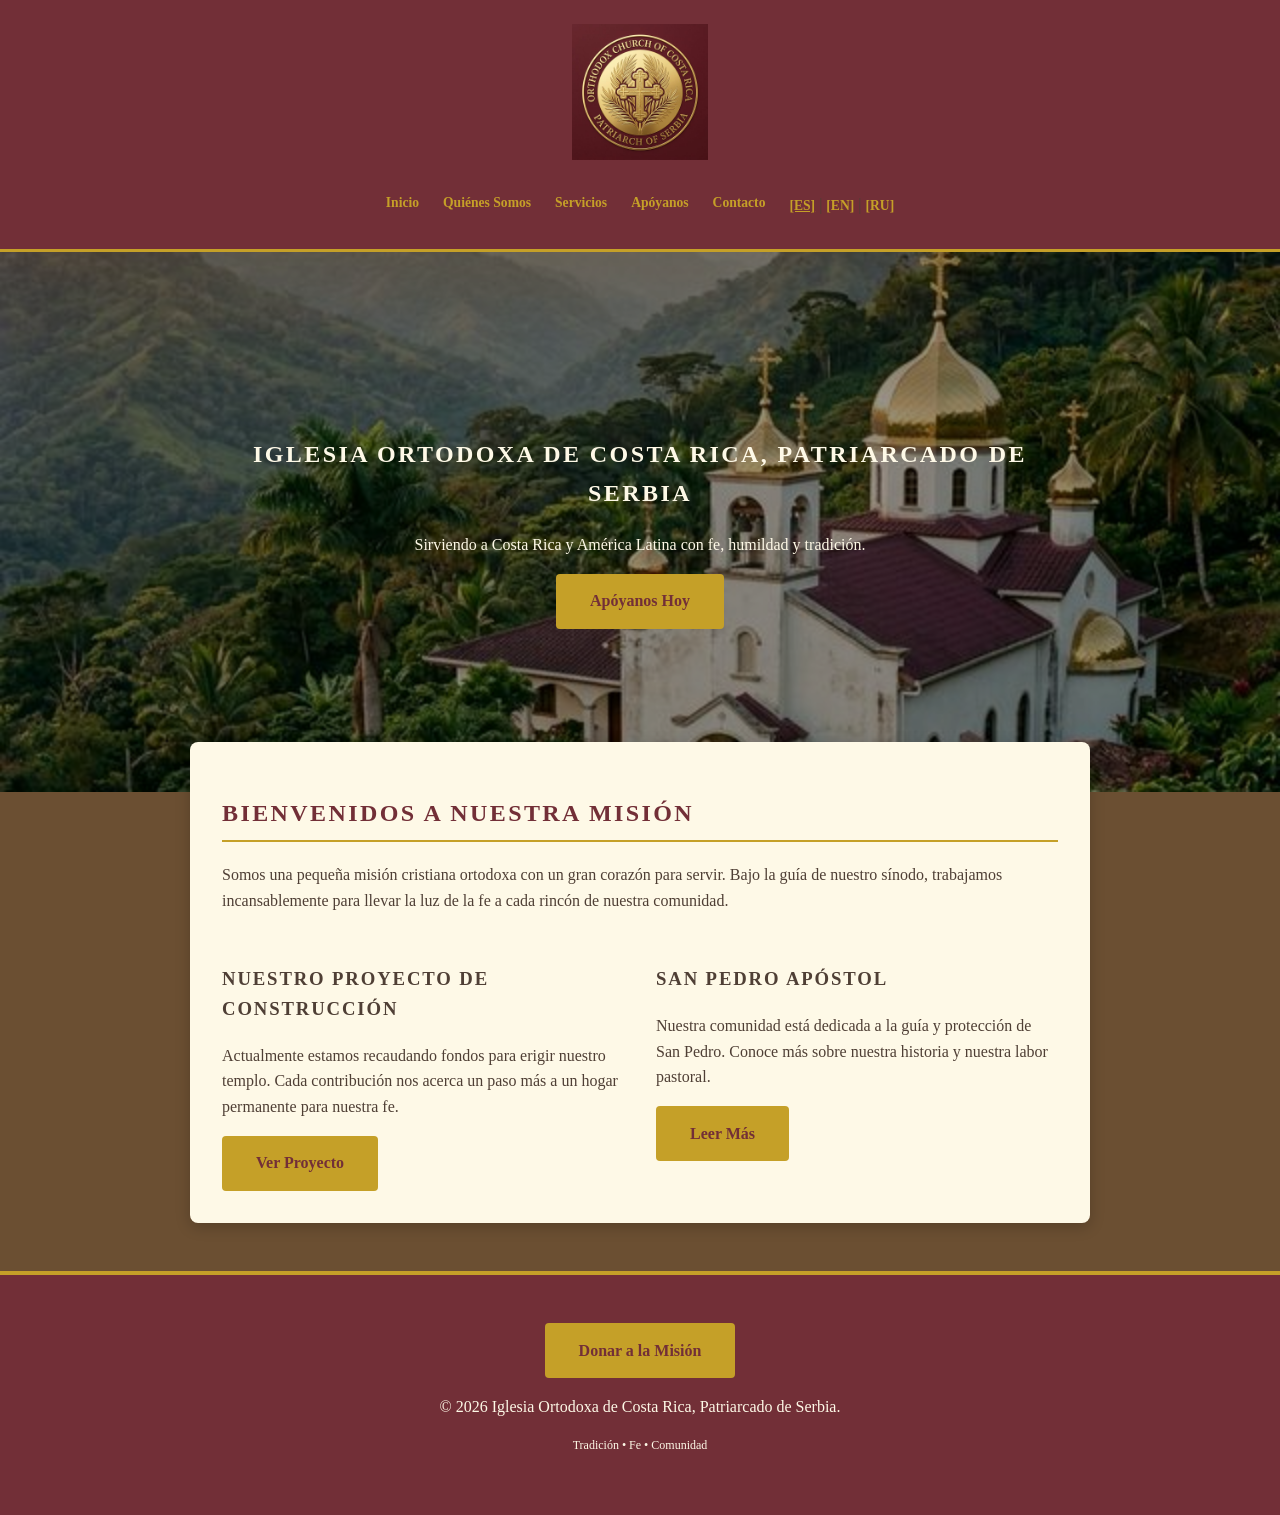
<file: index.html>
<!DOCTYPE html>
<html lang="es">
<head>
    <meta charset="UTF-8">
    <meta name="viewport" content="width=device-width, initial-scale=1.0">
    <title>Misión Cristiana Ortodoxa en Costa Rica</title>
    <link rel="stylesheet" href="css/style.css">
</head>
<body>
    <header>
        <div class="logo-container" style="text-align: center; margin-bottom: 1rem;">
            <img src="assets/images/mission_logo.png" alt="Logo de la Misión" style="height: 136px;">
        </div>
        <nav>
            <a href="index.html">Inicio</a>
            <a href="about.html">Quiénes Somos</a>
            <a href="services.html">Servicios</a>
            <a href="support.html">Apóyanos</a>
            <a href="contact.html">Contacto</a>
            <div class="lang-switch">
                <a href="index.html" style="text-decoration: underline;">[ES]</a> | <a href="index_en.html">[EN]</a> | <a href="index_ru.html">[RU]</a>
            </div>
        </nav>
    </header>

    <section class="hero" style="background-image: url('assets/images/church_hero.png');">
        <div class="hero-content">
            <h1>Iglesia Ortodoxa de Costa Rica, Patriarcado de Serbia</h1>
            <p>Sirviendo a Costa Rica y América Latina con fe, humildad y tradición.</p>
            <a href="support.html" class="button">Apóyanos Hoy</a>
        </div>
    </section>

    <main>
        <h2>Bienvenidos a Nuestra Misión</h2>
        <p>Somos una pequeña misión cristiana ortodoxa con un gran corazón para servir. Bajo la guía de nuestro sínodo, trabajamos incansablemente para llevar la luz de la fe a cada rincón de nuestra comunidad.</p>
        
        <div class="mission-grid" style="display: grid; grid-template-columns: 1fr 1fr; gap: 2rem; margin-top: 2rem;">
            <div>
                <h3>Nuestro Proyecto de Construcción</h3>
                <p>Actualmente estamos recaudando fondos para erigir nuestro templo. Cada contribución nos acerca un paso más a un hogar permanente para nuestra fe.</p>
                <a href="building.html" class="button">Ver Proyecto</a>
            </div>
            <div>
                <h3>San Pedro Apóstol</h3>
                <p>Nuestra comunidad está dedicada a la guía y protección de San Pedro. Conoce más sobre nuestra historia y nuestra labor pastoral.</p>
                <a href="saint_peter.html" class="button">Leer Más</a>
            </div>
        </div>
    </main>

    <footer>
        <div class="footer-button">
            <a href="support.html" class="button">Donar a la Misión</a>
        </div>
        <p>© 2026 Iglesia Ortodoxa de Costa Rica, Patriarcado de Serbia.</p>
        <p style="font-size: 12px; margin-top: 10px;">Tradición • Fe • Comunidad</p>
    </footer>
</body>
</html>
</file>
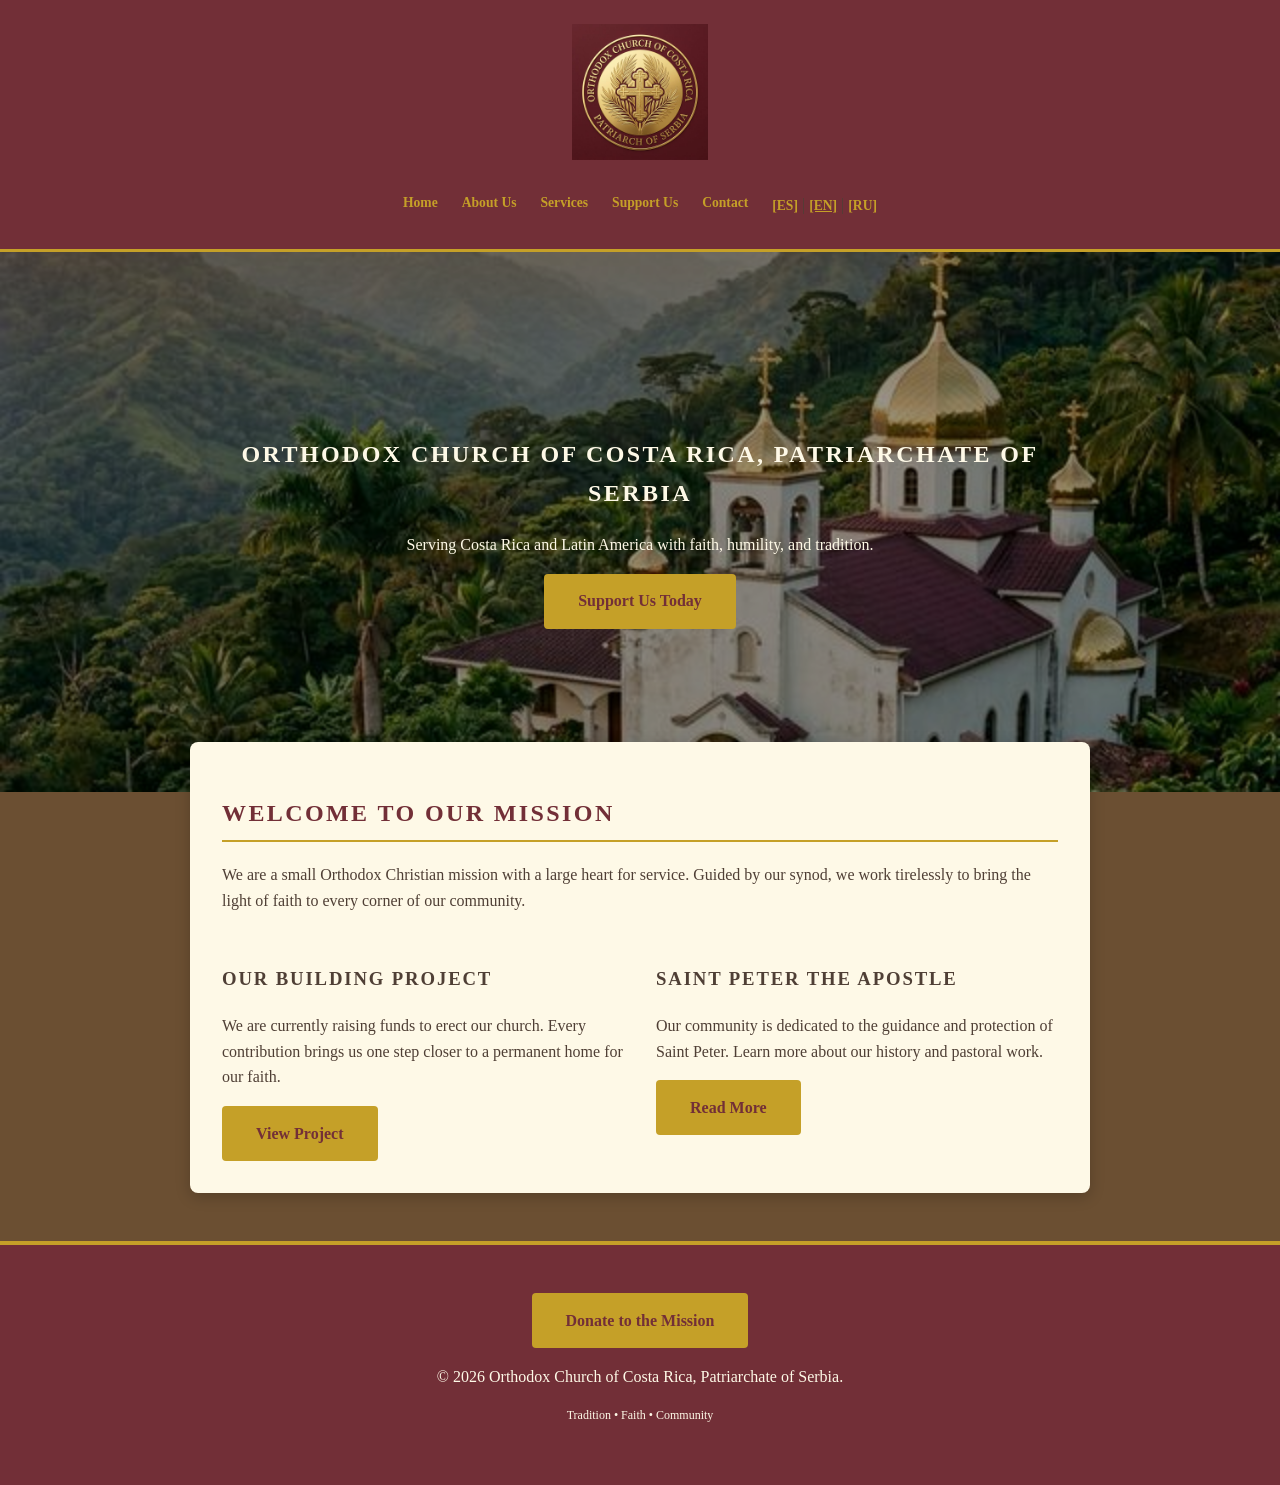
<file: index_en.html>
<!DOCTYPE html>
<html lang="en">
<head>
    <meta charset="UTF-8">
    <meta name="viewport" content="width=device-width, initial-scale=1.0">
    <title>Orthodox Christian Mission in Costa Rica</title>
    <link rel="stylesheet" href="css/style.css">
</head>
<body>
    <header>
        <div class="logo-container" style="text-align: center; margin-bottom: 1rem;">
            <img src="assets/images/mission_logo.png" alt="Mission Logo" style="height: 136px;">
        </div>
        <nav>
            <a href="index_en.html">Home</a>
            <a href="about_en.html">About Us</a>
            <a href="services_en.html">Services</a>
            <a href="support_en.html">Support Us</a>
            <a href="contact_en.html">Contact</a>
            <div class="lang-switch">
                <a href="index.html">[ES]</a> | <a href="index_en.html" style="text-decoration: underline;">[EN]</a> | <a href="index_ru.html">[RU]</a>
            </div>
        </nav>
    </header>

    <section class="hero" style="background-image: url('assets/images/church_hero.png');">
        <div class="hero-content">
            <h1>Orthodox Church of Costa Rica, Patriarchate of Serbia</h1>
            <p>Serving Costa Rica and Latin America with faith, humility, and tradition.</p>
            <a href="support_en.html" class="button">Support Us Today</a>
        </div>
    </section>

    <main>
        <h2>Welcome to Our Mission</h2>
        <p>We are a small Orthodox Christian mission with a large heart for service. Guided by our synod, we work tirelessly to bring the light of faith to every corner of our community.</p>
        
        <div class="mission-grid" style="display: grid; grid-template-columns: 1fr 1fr; gap: 2rem; margin-top: 2rem;">
            <div>
                <h3>Our Building Project</h3>
                <p>We are currently raising funds to erect our church. Every contribution brings us one step closer to a permanent home for our faith.</p>
                <a href="building_en.html" class="button">View Project</a>
            </div>
            <div>
                <h3>Saint Peter the Apostle</h3>
                <p>Our community is dedicated to the guidance and protection of Saint Peter. Learn more about our history and pastoral work.</p>
                <a href="saint_peter_en.html" class="button">Read More</a>
            </div>
        </div>
    </main>

    <footer>
        <div class="footer-button">
            <a href="support_en.html" class="button">Donate to the Mission</a>
        </div>
        <p>© 2026 Orthodox Church of Costa Rica, Patriarchate of Serbia.</p>
        <p style="font-size: 12px; margin-top: 10px;">Tradition • Faith • Community</p>
    </footer>
</body>
</html>
</file>
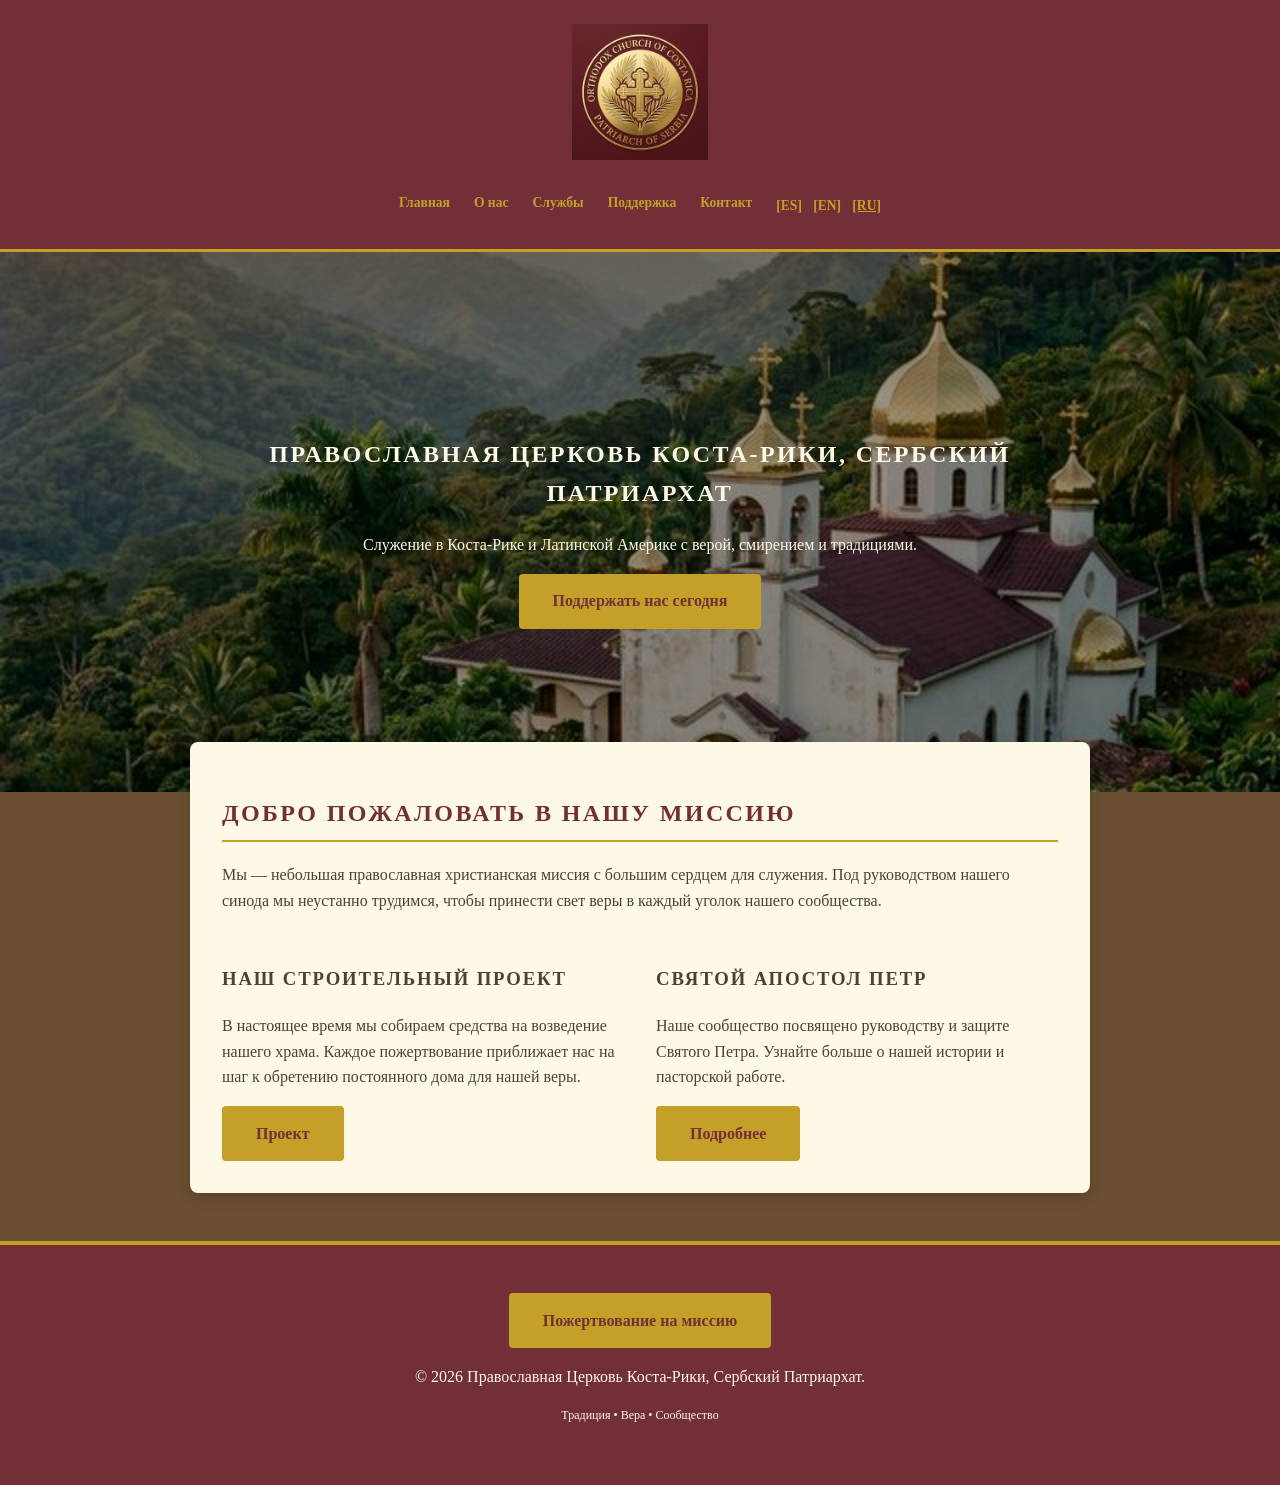
<file: index_ru.html>
<!DOCTYPE html>
<html lang="ru">
<head>
    <meta charset="UTF-8">
    <meta name="viewport" content="width=device-width, initial-scale=1.0">
    <title>Православная христианская миссия в Коста-Рике</title>
    <link rel="stylesheet" href="css/style.css">
</head>
<body>
    <header>
        <div class="logo-container" style="text-align: center; margin-bottom: 1rem;">
            <img src="assets/images/mission_logo.png" alt="Логотип миссии" style="height: 136px;">
        </div>
        <nav>
            <a href="index_ru.html">Главная</a>
            <a href="about_ru.html">О нас</a>
            <a href="services_ru.html">Службы</a>
            <a href="support_ru.html">Поддержка</a>
            <a href="contact_ru.html">Контакт</a>
            <div class="lang-switch">
                <a href="index.html">[ES]</a> | <a href="index_en.html">[EN]</a> | <a href="index_ru.html" style="text-decoration: underline;">[RU]</a>
            </div>
        </nav>
    </header>

    <section class="hero" style="background-image: url('assets/images/church_hero.png');">
        <div class="hero-content">
            <h1>Православная Церковь Коста-Рики, Сербский Патриархат</h1>
            <p>Служение в Коста-Рике и Латинской Америке с верой, смирением и традициями.</p>
            <a href="support_ru.html" class="button">Поддержать нас сегодня</a>
        </div>
    </section>

    <main>
        <h2>Добро пожаловать в нашу миссию</h2>
        <p>Мы — небольшая православная христианская миссия с большим сердцем для служения. Под руководством нашего синода мы неустанно трудимся, чтобы принести свет веры в каждый уголок нашего сообщества.</p>
        
        <div class="mission-grid" style="display: grid; grid-template-columns: 1fr 1fr; gap: 2rem; margin-top: 2rem;">
            <div>
                <h3>Наш строительный проект</h3>
                <p>В настоящее время мы собираем средства на возведение нашего храма. Каждое пожертвование приближает нас на шаг к обретению постоянного дома для нашей веры.</p>
                <a href="building_ru.html" class="button">Проект</a>
            </div>
            <div>
                <h3>Святой апостол Петр</h3>
                <p>Наше сообщество посвящено руководству и защите Святого Петра. Узнайте больше о нашей истории и пасторской работе.</p>
                <a href="saint_peter_ru.html" class="button">Подробнее</a>
            </div>
        </div>
    </main>

    <footer>
        <div class="footer-button">
            <a href="support_ru.html" class="button">Пожертвование на миссию</a>
        </div>
        <p>© 2026 Православная Церковь Коста-Рики, Сербский Патриархат.</p>
        <p style="font-size: 12px; margin-top: 10px;">Традиция • Вера • Сообщество</p>
    </footer>
</body>
</html>
</file>
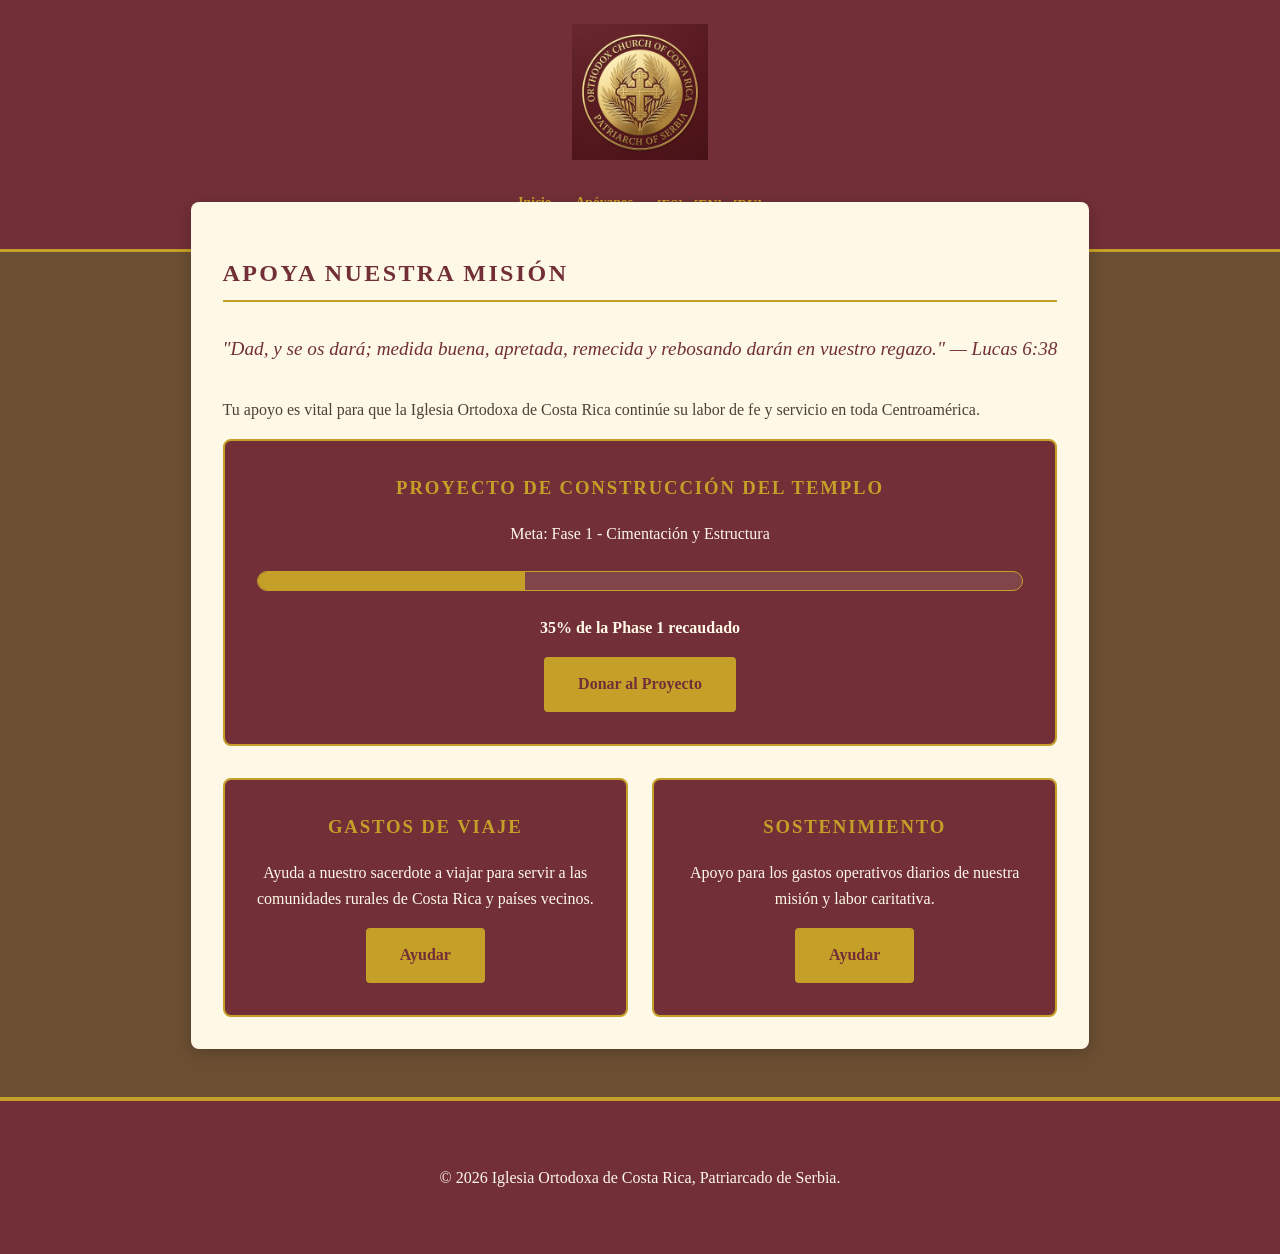
<file: support.html>
<!DOCTYPE html>
<html lang="es">
<head>
    <meta charset="UTF-8">
    <meta name="viewport" content="width=device-width, initial-scale=1.0">
    <title>Apóyanos - Iglesia Ortodoxa de Costa Rica</title>
    <link rel="stylesheet" href="css/style.css">
</head>
<body>
    <header>
        <div class="logo-container" style="text-align: center; margin-bottom: 1rem;">
            <img src="assets/images/mission_logo.png" alt="Logo" style="height: 136px;">
        </div>
        <nav>
            <a href="index.html">Inicio</a>
            <a href="support.html">Apóyanos</a>
            <div class="lang-switch">
                <a href="support.html" style="text-decoration: underline;">[ES]</a> | <a href="support_en.html">[EN]</a> | <a href="support_ru.html">[RU]</a>
            </div>
        </nav>
    </header>

    <main>
        <h2>Apoya Nuestra Misión</h2>
        <p class="mission-statement">"Dad, y se os dará; medida buena, apretada, remecida y rebosando darán en vuestro regazo." — Lucas 6:38</p>
        
        <p>Tu apoyo es vital para que la Iglesia Ortodoxa de Costa Rica continúe su labor de fe y servicio en toda Centroamérica.</p>

        <section class="donation-card">
            <h3>Proyecto de Construcción del Templo</h3>
            <p>Meta: Fase 1 - Cimentación y Estructura</p>
            <div class="progress-container">
                <div class="progress-bar" style="width: 35%;"></div>
            </div>
            <p><strong>35% de la Phase 1 recaudado</strong></p>
            <a href="#" class="button">Donar al Proyecto</a>
        </section>

        <div class="donation-grid">
            <div class="donation-card">
                <h3>Gastos de Viaje</h3>
                <p>Ayuda a nuestro sacerdote a viajar para servir a las comunidades rurales de Costa Rica y países vecinos.</p>
                <a href="#" class="button">Ayudar</a>
            </div>
            <div class="donation-card">
                <h3>Sostenimiento</h3>
                <p>Apoyo para los gastos operativos diarios de nuestra misión y labor caritativa.</p>
                <a href="#" class="button">Ayudar</a>
            </div>
        </div>
    </main>

    <footer>
        <p>© 2026 Iglesia Ortodoxa de Costa Rica, Patriarcado de Serbia.</p>
    </footer>
</body>
</html>
</file>
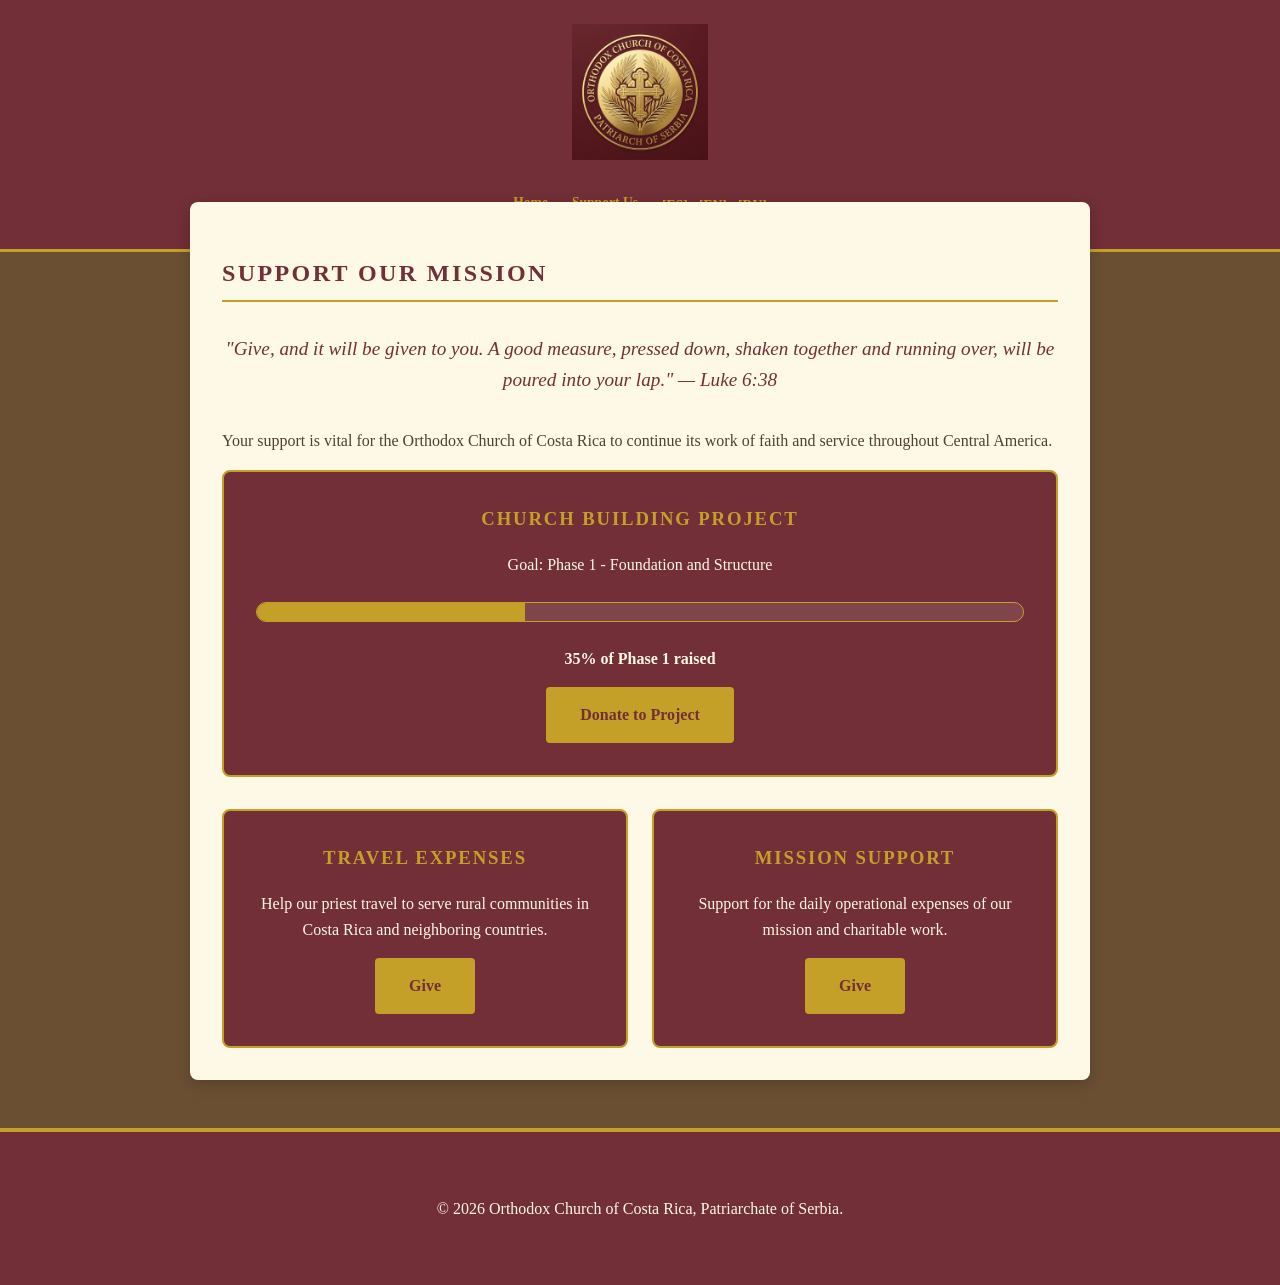
<file: support_en.html>
<!DOCTYPE html>
<html lang="en">
<head>
    <meta charset="UTF-8">
    <meta name="viewport" content="width=device-width, initial-scale=1.0">
    <title>Support Us - Orthodox Church of Costa Rica</title>
    <link rel="stylesheet" href="css/style.css">
</head>
<body>
    <header>
        <div class="logo-container" style="text-align: center; margin-bottom: 1rem;">
            <img src="assets/images/mission_logo.png" alt="Logo" style="height: 136px;">
        </div>
        <nav>
            <a href="index_en.html">Home</a>
            <a href="support_en.html">Support Us</a>
            <div class="lang-switch">
                <a href="support.html">[ES]</a> | <a href="support_en.html" style="text-decoration: underline;">[EN]</a> | <a href="support_ru.html">[RU]</a>
            </div>
        </nav>
    </header>

    <main>
        <h2>Support Our Mission</h2>
        <p class="mission-statement">"Give, and it will be given to you. A good measure, pressed down, shaken together and running over, will be poured into your lap." — Luke 6:38</p>
        
        <p>Your support is vital for the Orthodox Church of Costa Rica to continue its work of faith and service throughout Central America.</p>

        <section class="donation-card">
            <h3>Church Building Project</h3>
            <p>Goal: Phase 1 - Foundation and Structure</p>
            <div class="progress-container">
                <div class="progress-bar" style="width: 35%;"></div>
            </div>
            <p><strong>35% of Phase 1 raised</strong></p>
            <a href="#" class="button">Donate to Project</a>
        </section>

        <div class="donation-grid">
            <div class="donation-card">
                <h3>Travel Expenses</h3>
                <p>Help our priest travel to serve rural communities in Costa Rica and neighboring countries.</p>
                <a href="#" class="button">Give</a>
            </div>
            <div class="donation-card">
                <h3>Mission Support</h3>
                <p>Support for the daily operational expenses of our mission and charitable work.</p>
                <a href="#" class="button">Give</a>
            </div>
        </div>
    </main>

    <footer>
        <p>© 2026 Orthodox Church of Costa Rica, Patriarchate of Serbia.</p>
    </footer>
</body>
</html>
</file>
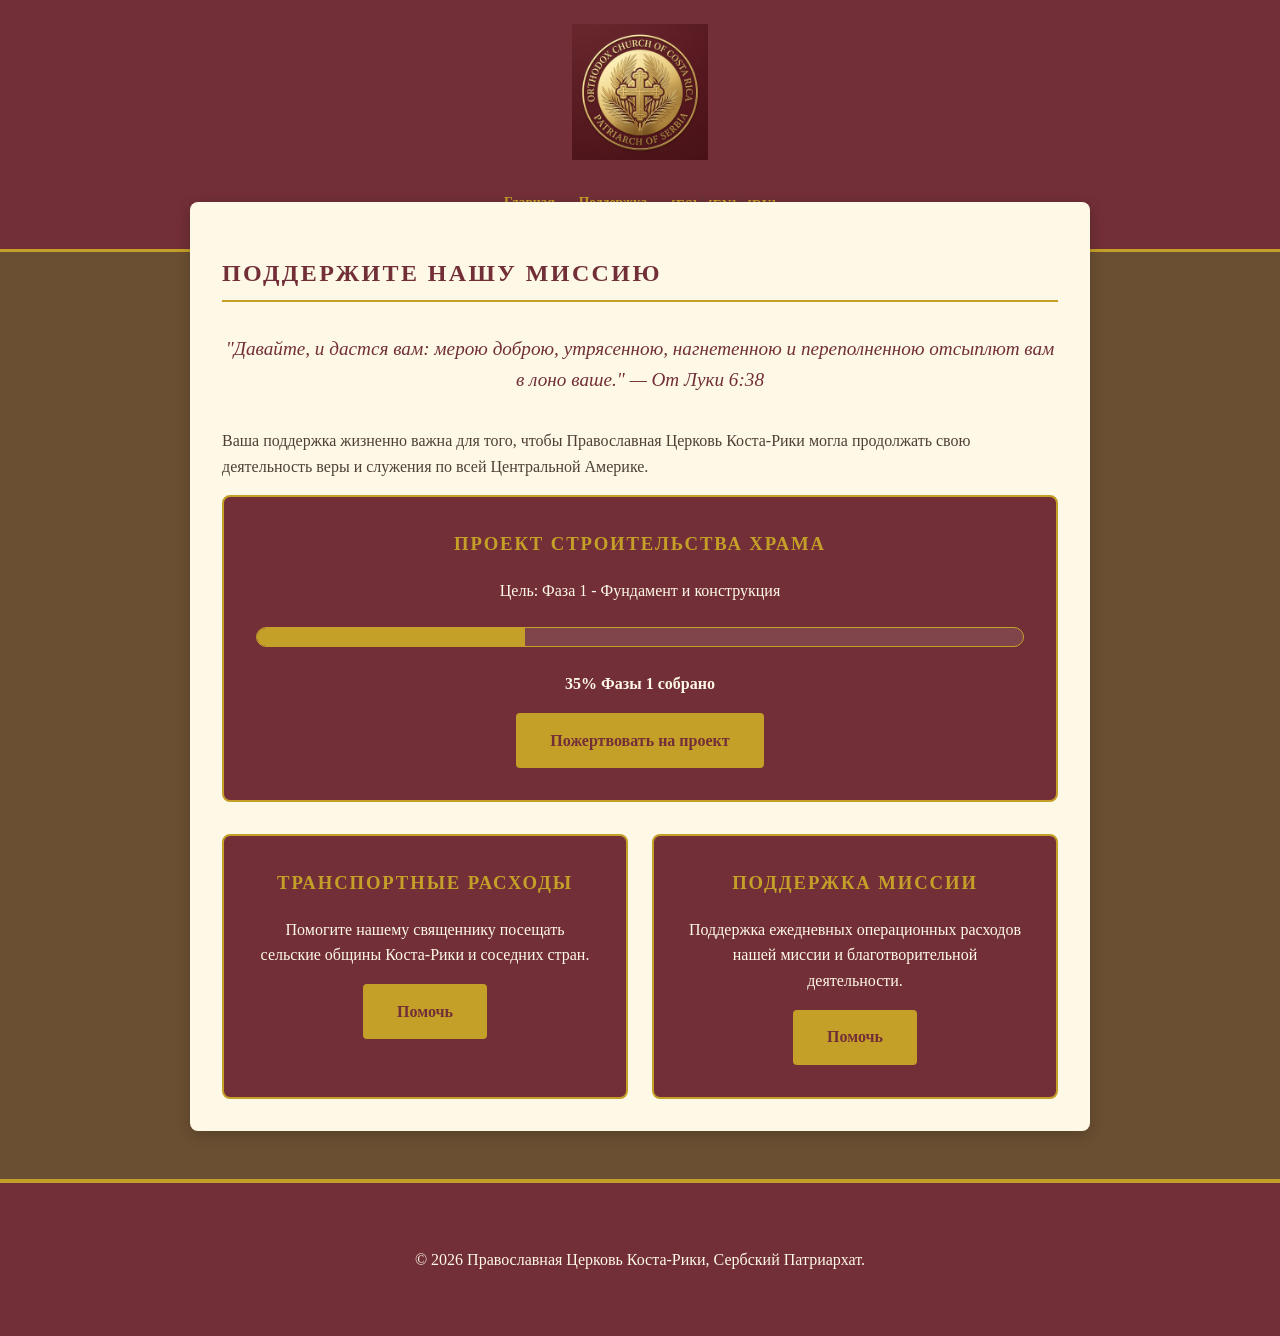
<file: support_ru.html>
<!DOCTYPE html>
<html lang="ru">
<head>
    <meta charset="UTF-8">
    <meta name="viewport" content="width=device-width, initial-scale=1.0">
    <title>Поддержка - Православная Церковь Коста-Рики</title>
    <link rel="stylesheet" href="css/style.css">
</head>
<body>
    <header>
        <div class="logo-container" style="text-align: center; margin-bottom: 1rem;">
            <img src="assets/images/mission_logo.png" alt="Logo" style="height: 136px;">
        </div>
        <nav>
            <a href="index_ru.html">Главная</a>
            <a href="support_ru.html">Поддержка</a>
            <div class="lang-switch">
                <a href="support.html">[ES]</a> | <a href="support_en.html">[EN]</a> | <a href="support_ru.html" style="text-decoration: underline;">[RU]</a>
            </div>
        </nav>
    </header>

    <main>
        <h2>Поддержите нашу миссию</h2>
        <p class="mission-statement">"Давайте, и дастся вам: мерою доброю, утрясенною, нагнетенною и переполненною отсыплют вам в лоно ваше." — От Луки 6:38</p>
        
        <p>Ваша поддержка жизненно важна для того, чтобы Православная Церковь Коста-Рики могла продолжать свою деятельность веры и служения по всей Центральной Америке.</p>

        <section class="donation-card">
            <h3>Проект строительства храма</h3>
            <p>Цель: Фаза 1 - Фундамент и конструкция</p>
            <div class="progress-container">
                <div class="progress-bar" style="width: 35%;"></div>
            </div>
            <p><strong>35% Фазы 1 собрано</strong></p>
            <a href="#" class="button">Пожертвовать на проект</a>
        </section>

        <div class="donation-grid">
            <div class="donation-card">
                <h3>Транспортные расходы</h3>
                <p>Помогите нашему священнику посещать сельские общины Коста-Рики и соседних стран.</p>
                <a href="#" class="button">Помочь</a>
            </div>
            <div class="donation-card">
                <h3>Поддержка миссии</h3>
                <p>Поддержка ежедневных операционных расходов нашей миссии и благотворительной деятельности.</p>
                <a href="#" class="button">Помочь</a>
            </div>
        </div>
    </main>

    <footer>
        <p>© 2026 Православная Церковь Коста-Рики, Сербский Патриархат.</p>
    </footer>
</body>
</html>
</file>
<file: css/style.css>
/* 
   OrthodoxCR - Main Design System
   "Humble Majesty"
*/

:root {
    /* Primary Colors */
    --wine: #722f37;
    --gold: #c5a028;
    --cream: #fef9e7;
    --dark: #4f3f35;
    
    /* Semantic Shades */
    --wine-dark: #5a242b;
    --wine-light: #8e3e48;
    --gold-light: #d4b446;
    --brown-bg: #6b4f32;
    
    /* Effects */
    --glass: rgba(255, 255, 255, 0.1);
    --shadow: 0 4px 15px rgba(0, 0, 0, 0.2);
}

@import url('https://fonts.googleapis.com/css2?family=Cinzel:wght@400;700&family=Marcellus&family=Playfair+Display:wght@700&display=swap');

* {
    box-sizing: border-box;
}

body {
    font-family: 'Georgia', serif;
    line-height: 1.6;
    margin: 0;
    padding: 0;
    background-color: var(--brown-bg);
    color: var(--dark);
    display: flex;
    flex-direction: column;
    min-height: 100vh;
}

/* Typography Enhancements */
h1, h2, h3, .nav-link {
    font-family: 'Cinzel', 'Playfair Display', serif;
    text-transform: uppercase;
    letter-spacing: 0.1em;
}

/* Fix for RU being in Cyrillic */
[lang="ru"] h1, [lang="ru"] h2, [lang="ru"] h3 {
    font-family: 'Playfair Display', serif;
}

/* Header & Nav */
header {
    background-color: var(--wine);
    border-bottom: 3px solid var(--gold);
    padding: 1.5rem 0;
}

nav {
    display: flex;
    justify-content: center;
    gap: 1.5rem;
    padding: 0.5rem;
    flex-wrap: wrap; /* Allows stacking on mobile */
}

nav a {
    color: var(--gold);
    text-decoration: none;
    font-weight: bold;
    font-size: 0.85rem;
    transition: all 0.3s ease;
    white-space: nowrap;
}

nav a:hover {
    color: var(--cream);
    transform: scale(1.05);
}

@media (max-width: 600px) {
    nav {
        flex-direction: column;
        align-items: center;
        gap: 0.5rem;
    }

    .hero {
        height: 50vh;
    }

    .mission-grid {
        grid-template-columns: 1fr !important;
    }
}


/* Hero Section */
.hero {
    height: 60vh;
    background-size: cover;
    background-position: center;
    display: flex;
    align-items: center;
    justify-content: center;
    text-align: center;
    color: var(--cream);
    position: relative;
}

.hero::after {
    content: '';
    position: absolute;
    top: 0; left: 0; right: 0; bottom: 0;
    background: rgba(0,0,0,0.4);
}

.hero-content {
    position: relative;
    z-index: 1;
    max-width: 800px;
}

/* Main Content */
main {
    flex: 1;
    max-width: 900px;
    margin: -50px auto 3rem;
    padding: 2rem;
    background-color: var(--cream);
    border-radius: 8px;
    box-shadow: var(--shadow);
    z-index: 2;
}

h2 { color: var(--wine); border-bottom: 2px solid var(--gold); padding-bottom: 0.5rem; }

/* Buttons */
.button {
    background-color: var(--gold);
    color: var(--wine);
    padding: 0.8rem 2rem;
    border-radius: 4px;
    text-decoration: none;
    font-weight: bold;
    display: inline-block;
    transition: all 0.3s ease;
    border: 2px solid transparent;
}

.button:hover {
    background-color: var(--wine);
    color: var(--gold);
    border-color: var(--gold);
    transform: translateY(-2px);
}

/* Footer */
footer {
    background-color: var(--wine);
    color: var(--cream);
    padding: 3rem 1rem;
    text-align: center;
    border-top: 4px solid var(--gold);
}

/* Support & Donation UI */
.donation-grid {
    display: grid;
    grid-template-columns: repeat(auto-fit, minmax(250px, 1fr));
    gap: 1.5rem;
    margin-top: 2rem;
}

.donation-card {
    background-color: var(--wine);
    color: var(--cream);
    padding: 2rem;
    border-radius: 8px;
    text-align: center;
    border: 2px solid var(--gold);
    transition: transform 0.3s ease;
}

.donation-card:hover {
    transform: translateY(-5px);
}

.donation-card h3 { color: var(--gold); margin-top: 0; }

.progress-container {
    background-color: rgba(255, 255, 255, 0.1);
    border-radius: 10px;
    height: 20px;
    width: 100%;
    margin: 1.5rem 0;
    overflow: hidden;
    border: 1px solid var(--gold);
}

.progress-bar {
    background-color: var(--gold);
    height: 100%;
    width: 35%; /* Placeholder percentage applied */
    transition: width 1s ease-in-out;
}

.mission-statement {
    font-style: italic;
    font-size: 1.2rem;
    text-align: center;
    margin: 2rem 0;
    color: var(--wine);
}
</file>
